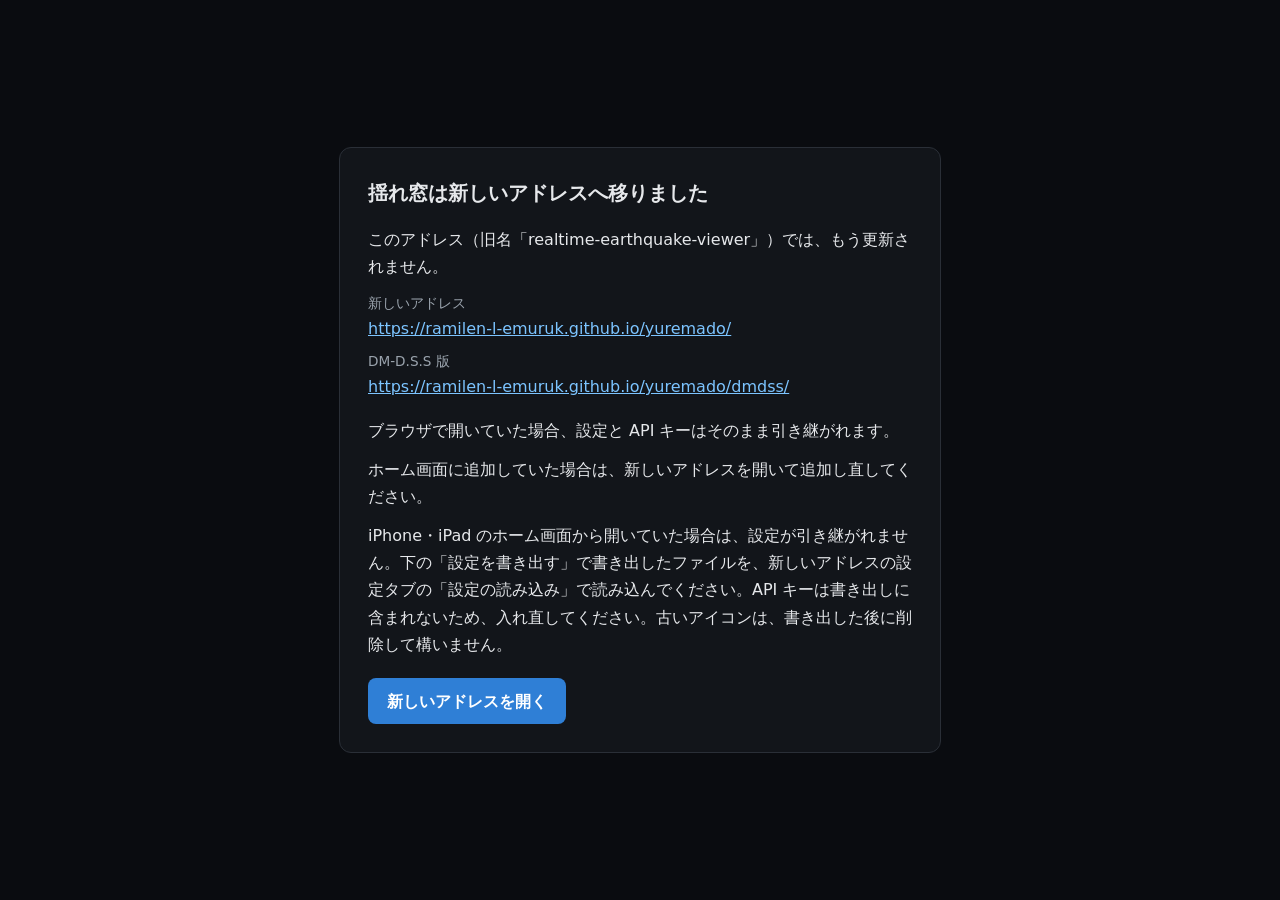
<file: realtime-earthquake-viewer/index.html>
<!doctype html>
<html lang="ja">
<head>
  <meta charset="utf-8">
  <meta name="viewport" content="width=device-width, initial-scale=1">
  <meta name="robots" content="noindex">
  <meta name="theme-color" content="#12151a">
  <title>揺れ窓は新しいアドレスへ移りました</title>
  <link rel="stylesheet" href="/realtime-earthquake-viewer/moved.css">
</head>
<body>
  <main>
    <h1>揺れ窓は新しいアドレスへ移りました</h1>
    <p>このアドレス（旧名「realtime-earthquake-viewer」）では、もう更新されません。</p>
    <dl>
      <dt>新しいアドレス</dt>
      <dd><a href="https://ramilen-l-emuruk.github.io/yuremado/">https://ramilen-l-emuruk.github.io/yuremado/</a></dd>
      <dt>DM-D.S.S 版</dt>
      <dd><a href="https://ramilen-l-emuruk.github.io/yuremado/dmdss/">https://ramilen-l-emuruk.github.io/yuremado/dmdss/</a></dd>
    </dl>
    <p>ブラウザで開いていた場合、設定と API キーはそのまま引き継がれます。</p>
    <p>ホーム画面に追加していた場合は、新しいアドレスを開いて追加し直してください。</p>
    <p>iPhone・iPad のホーム画面から開いていた場合は、設定が引き継がれません。下の「設定を書き出す」で書き出したファイルを、新しいアドレスの設定タブの「設定の読み込み」で読み込んでください。API キーは書き出しに含まれないため、入れ直してください。古いアイコンは、書き出した後に削除して構いません。</p>
    <a class="button" href="https://ramilen-l-emuruk.github.io/yuremado/">新しいアドレスを開く</a>
    <button type="button" class="button secondary" data-export-settings="standard" hidden>設定を書き出す</button>
  </main>
  <script src="/realtime-earthquake-viewer/moved.js"></script>
</body>
</html>
</file>
<file: realtime-earthquake-viewer/moved.css>
/* 揺れ窓の配色（theme_color #12151a・background_color #0a0c10）に合わせる */
:root {
  color-scheme: dark;
}

body {
  margin: 0;
  min-height: 100vh;
  display: flex;
  align-items: center;
  justify-content: center;
  background: #0a0c10;
  color: #e6e8eb;
  font-family: system-ui, -apple-system, "Segoe UI", "Hiragino Sans", "Noto Sans JP", sans-serif;
  line-height: 1.7;
}

main {
  max-width: 34rem;
  margin: 1.5rem;
  padding: 1.75rem;
  background: #12151a;
  border: 1px solid #2a2f37;
  border-radius: 0.75rem;
}

h1 {
  margin: 0 0 1rem;
  font-size: 1.25rem;
}

p {
  margin: 0 0 0.75rem;
}

dl {
  margin: 0 0 1rem;
}

dt {
  font-size: 0.85rem;
  color: #9aa3ad;
}

dd {
  margin: 0 0 0.5rem;
  overflow-wrap: anywhere;
}

a {
  color: #7cc4ff;
}

.button {
  display: inline-block;
  margin-top: 0.5rem;
  padding: 0.6rem 1.2rem;
  border-radius: 0.5rem;
  background: #2f7fd6;
  color: #fff;
  font-weight: 600;
  text-decoration: none;
}

.button:hover,
.button:focus-visible {
  background: #3b8fe8;
}

/* button 要素にも a と同じ見た目を当てる */
button.button {
  border: 0;
  font: inherit;
  font-weight: 600;
  cursor: pointer;
}

.button + .button {
  margin-left: 0.5rem;
}

.button.secondary {
  background: transparent;
  color: #7cc4ff;
  box-shadow: inset 0 0 0 1px #2f7fd6;
}

.button.secondary:hover,
.button.secondary:focus-visible {
  background: #1a2533;
}

/* display を当てているので、hidden を明示しないと隠れない */
.button[hidden] {
  display: none;
}
</file>
